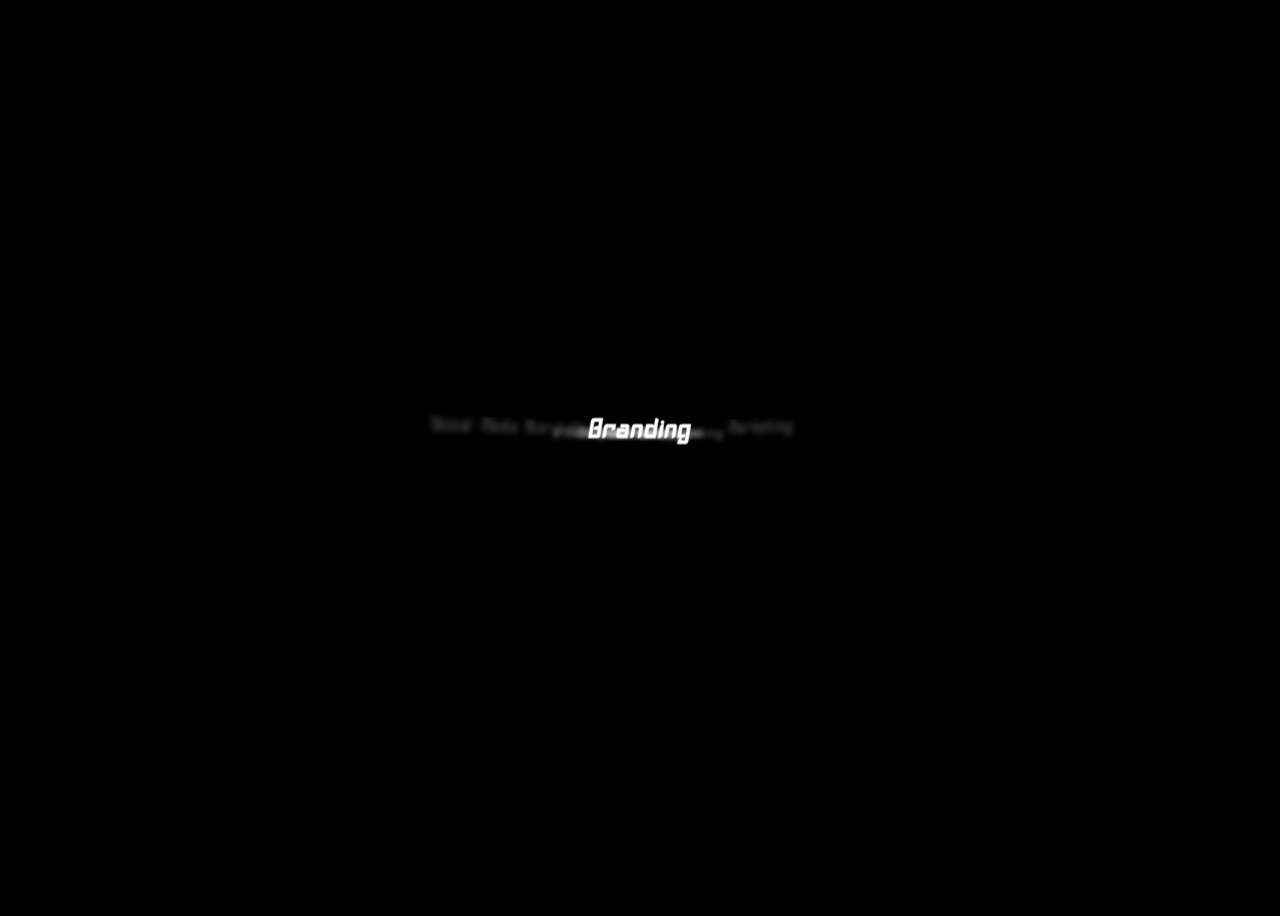
<file: serv.html>
<!DOCTYPE html>
<html lang="en">
<head>
<meta charset="UTF-8">
<meta name="viewport" content="width=device-width, initial-scale=1.0">
<link rel="stylesheet" href="/css/fonts.css">
<title>Side Wheel Text Carousel</title>

<style>
    body {
        display: flex;
        justify-content: center;
        align-items: center;
        height: 100vh;
        background: #000000;
        font-family: Inferno Racers;
        letter-spacing: 0.1rem;
        overflow: hidden;
    }

    .wheel-container {
        position: relative;
        width: 400px;
        height: 80px;
        perspective: 800px; /* IMPORTANT for 3D depth */
    }

    ul {
        list-style: none;
        padding: 0;
        margin: 0;
        position: absolute;
        width: 100%;
        height: 100%;
        transform-style: preserve-3d;
        transition: transform 1s ease-in-out;
    }

    li {
        position: absolute;
        width: 100%;
        text-align: center;
        font-size: 1rem;
        font-weight: 700;
        color: #fff;
        opacity: 0.25;
        transform-origin: center;
        filter: blur(3px);
        transition: all 0.8s ease-in-out;
    }

    li.active {
        opacity: 1;
        filter: blur(0px);
        font-size: 1.5rem;
        transform: translateZ(80px) rotateY(0deg);
    }

    /* Left + Right tilted elements */
    li.left {
        transform: translateX(-120px) rotateY(45deg);
    }
   
    li.right {
        transform: translateX(120px) rotateY(-45deg);
    }

    /* Behind elements */
    li.behind {
        transform: translateZ(-200px) rotateY(0deg);
    }

    

   
    
</style>
</head>

<body>

<div class="wheel-container">
    <ul id="wheel">
        <li>Branding</li>
        <li>Marketing</li>
        <li>Advertising</li>
        <li>Production</li>
        <li>Ad Films</li>
        <li>Film Posters</li>
        <li>Brand Identity</li>
        <li>Cinematic Campaigns</li>
        <li>Video Production & Editing</li>
        <li>Digital Strategy</li>
        <li>Creative Direction</li>
        <li>Social Media Storytelling</li>
    </ul>
</div>


<script>
    const items = document.querySelectorAll("#wheel li");
    let index = 0;

    function updateItems() {
        items.forEach((item, i) => {
            let pos = (i - index + items.length) % items.length;
            item.className = "";

            if (pos === 0) item.classList.add("active");
            else if (pos === 1) item.classList.add("right");
            else if (pos === items.length - 1) item.classList.add("left");
            else item.classList.add("behind");
        });
    }

    function rotateWheel(direction) {
        index = (index + direction + items.length) % items.length;
        updateItems();
    }

    updateItems();
    setInterval(() => rotateWheel(1), 3000);
</script>

</body>
</html>
</file>
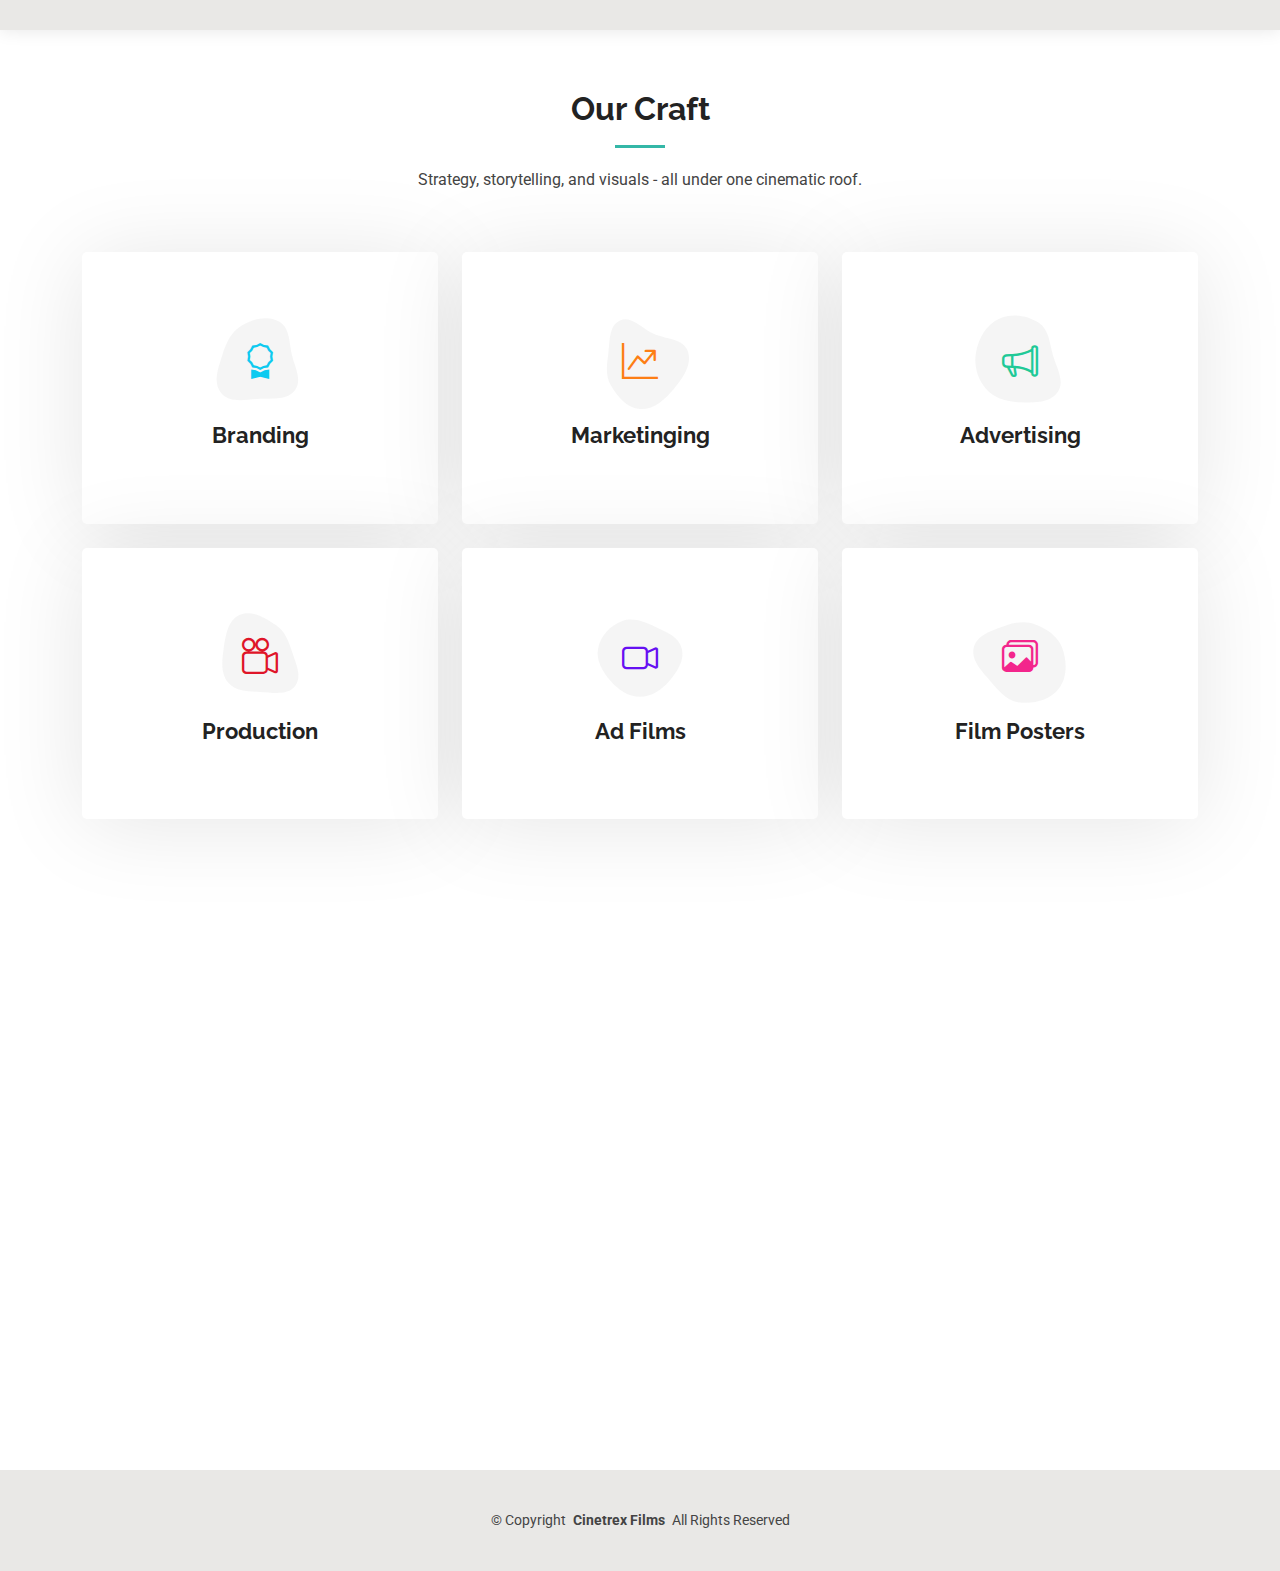
<file: Kelly-1.0.0/services.html>
<!DOCTYPE html>
<html lang="en">

<head>
  <meta charset="utf-8">
  <meta content="width=device-width, initial-scale=1.0" name="viewport">
  <title>Our Craft</title>
  <meta name="description" content="">
  <meta name="keywords" content="">

  <!-- Favicons -->
  <link href="/images/icon.png" rel="icon">
  <link href="/images/icon.png" rel="apple-touch-icon">

  <!-- Fonts -->
  <link href="https://fonts.googleapis.com" rel="preconnect">
  <link href="https://fonts.gstatic.com" rel="preconnect" crossorigin>
  <link href="https://fonts.googleapis.com/css2?family=Roboto:ital,wght@0,100;0,300;0,400;0,500;0,700;0,900;1,100;1,300;1,400;1,500;1,700;1,900&family=Poppins:ital,wght@0,100;0,200;0,300;0,400;0,500;0,600;0,700;0,800;0,900;1,100;1,200;1,300;1,400;1,500;1,600;1,700;1,800;1,900&family=Raleway:ital,wght@0,100;0,200;0,300;0,400;0,500;0,600;0,700;0,800;0,900;1,100;1,200;1,300;1,400;1,500;1,600;1,700;1,800;1,900&display=swap" rel="stylesheet">

  <!-- Vendor CSS Files -->
  <link href="assets/vendor/bootstrap/css/bootstrap.min.css" rel="stylesheet">
  <link href="assets/vendor/bootstrap-icons/bootstrap-icons.css" rel="stylesheet">
  <link href="assets/vendor/aos/aos.css" rel="stylesheet">
  <link href="assets/vendor/swiper/swiper-bundle.min.css" rel="stylesheet">
  <link href="assets/vendor/glightbox/css/glightbox.min.css" rel="stylesheet">

  <!-- Main CSS File -->
  <link href="assets/css/main.css" rel="stylesheet">

  <!-- =======================================================
  * Template Name: Kelly
  * Template URL: https://bootstrapmade.com/kelly-free-bootstrap-cv-resume-html-template/
  * Updated: Aug 07 2024 with Bootstrap v5.3.3
  * Author: BootstrapMade.com
  * License: https://bootstrapmade.com/license/
  ======================================================== -->
</head>

<body class="services-page">

  <header id="header" class="header d-flex align-items-center light-background sticky-top">
    <div class="container-fluid position-relative d-flex align-items-center justify-content-between">

      

      
          
        <i class="mobile-nav-toggle d-xl-none "></i>
      

     

    </div>
  </header>

  <main class="main">

    <!-- Services Section -->
    <section id="services" class="services section">

      <!-- Section Title -->
      <div class="container section-title" data-aos="fade-up">
        <h2>Our Craft</h2>
        <p>Strategy, storytelling, and visuals - all under one cinematic roof.</p>
      </div><!-- End Section Title -->

      <div class="container">

        <div class="row gy-4">

          <div class="col-lg-4 col-md-6" data-aos="fade-up" data-aos-delay="100">
            <div class="service-item item-cyan position-relative">
              <div class="icon">
                <svg width="100" height="100" viewBox="0 0 600 600" xmlns="http://www.w3.org/2000/svg">
                  <path stroke="none" stroke-width="0" fill="#f5f5f5" d="M300,521.0016835830174C376.1290562159157,517.8887921683347,466.0731472004068,529.7835943286574,510.70327084640275,468.03025145048787C554.3714126377745,407.6079735673963,508.03601936045806,328.9844924480964,491.2728898941984,256.3432110539036C474.5976632858925,184.082847569629,479.9380746630129,96.60480741107993,416.23090153303,58.64404602377083C348.86323505073057,18.502131276798302,261.93793281208167,40.57373210992963,193.5410806939664,78.93577620505333C130.42746243093433,114.334589627462,98.30271207620316,179.96522072025542,76.75703585869454,249.04625023123273C51.97151888228291,328.5150500222984,13.704378332031375,421.85034740162234,66.52175969318436,486.19268352777647C119.04800174914682,550.1803526380478,217.28368757567262,524.383925680826,300,521.0016835830174"></path>
                </svg>
                <i class="bi bi-award"></i>
              </div>
              <a href="#" class="stretched-link">
                <h3>Branding</h3>
              </a>
                       </div>
          </div><!-- End Service Item -->

          <div class="col-lg-4 col-md-6" data-aos="fade-up" data-aos-delay="200">
            <div class="service-item item-orange position-relative">
              <div class="icon">
                <svg width="100" height="100" viewBox="0 0 600 600" xmlns="http://www.w3.org/2000/svg">
                  <path stroke="none" stroke-width="0" fill="#f5f5f5" d="M300,582.0697525312426C382.5290701553225,586.8405444964366,449.9789794690241,525.3245884688669,502.5850820975895,461.55621195738473C556.606425686781,396.0723002908107,615.8543463187945,314.28637112970534,586.6730223649479,234.56875336149918C558.9533121215079,158.8439757836574,454.9685369536778,164.00468322053177,381.49747125262974,130.76875717737553C312.15926192815925,99.40240125094834,248.97055460311594,18.661163978235184,179.8680185752513,50.54337015887873C110.5421016452524,82.52863877960104,119.82277516462835,180.83849132639028,109.12597500060166,256.43424936330496C100.08760227029461,320.3096726198365,92.17705696193138,384.0621239912766,124.79988738764834,439.7174275375508C164.83382741302287,508.01625554203684,220.96474134820875,577.5009287672846,300,582.0697525312426"></path>
                </svg>
                <i class="bi bi-graph-up-arrow"></i>
              </div>
              <a href="#" class="stretched-link">
                <h3>Marketinging</h3>
              </a>
                 </div>
          </div><!-- End Service Item -->

          <div class="col-lg-4 col-md-6" data-aos="fade-up" data-aos-delay="300">
            <div class="service-item item-teal position-relative">
              <div class="icon">
                <svg width="100" height="100" viewBox="0 0 600 600" xmlns="http://www.w3.org/2000/svg">
                  <path stroke="none" stroke-width="0" fill="#f5f5f5" d="M300,541.5067337569781C382.14930387511276,545.0595476570109,479.8736841581634,548.3450877840088,526.4010558755058,480.5488172755941C571.5218469581645,414.80211281144784,517.5187510058486,332.0715597781072,496.52539010469104,255.14436215662573C477.37192572678356,184.95920475031193,473.57363656557914,105.61284051026155,413.0603344069578,65.22779650032875C343.27470386102294,18.654635553484475,251.2091493199835,5.337323636656869,175.0934190732945,40.62881213300186C97.87086631185822,76.43348514350839,51.98124368387456,156.15599469081315,36.44837278890362,239.84606092416172C21.716077023791087,319.22268207091537,43.775223500013084,401.1760424656574,96.891909868211,461.97329694683043C147.22146801428983,519.5804099606455,223.5754009179313,538.201503339737,300,541.5067337569781"></path>
                </svg>
                <i class="bi bi-megaphone"></i>
              </div>
              <a href="#" class="stretched-link">
                <h3>Advertising</h3>
              </a>
                </div>
          </div><!-- End Service Item -->

          <div class="col-lg-4 col-md-6" data-aos="fade-up" data-aos-delay="400">
            <div class="service-item item-red position-relative">
              <div class="icon">
                <svg width="100" height="100" viewBox="0 0 600 600" xmlns="http://www.w3.org/2000/svg">
                  <path stroke="none" stroke-width="0" fill="#f5f5f5" d="M300,503.46388370962813C374.79870501325706,506.71871716319447,464.8034551963731,527.1746412648533,510.4981551193396,467.86667711651364C555.9287308511215,408.9015244558933,512.6030010748507,327.5744911775523,490.211057578863,256.5855673507754C471.097692560561,195.9906835881958,447.69079081568157,138.11976852964426,395.19560036434837,102.3242989838813C329.3053358748298,57.3949838291264,248.02791733380457,8.279543830951368,175.87071277845988,42.242879143198664C103.41431057327972,76.34704239035025,93.79494320519305,170.9812938413882,81.28167332365135,250.07896920659033C70.17666984294237,320.27484674793965,64.84698225790005,396.69656628748305,111.28512138212992,450.4950937839243C156.20124167950087,502.5303643271138,231.32542653798444,500.4755392045468,300,503.46388370962813"></path>
                </svg>
                <i class="bi bi-camera-reels"></i>
              </div>
              <a href="#" class="stretched-link">
                <h3>Production</h3>
              </a>
              <a href="#" class="stretched-link"></a>
            </div>
          </div><!-- End Service Item -->

          <div class="col-lg-4 col-md-6" data-aos="fade-up" data-aos-delay="500">
            <div class="service-item item-indigo position-relative">
              <div class="icon">
                <svg width="100" height="100" viewBox="0 0 600 600" xmlns="http://www.w3.org/2000/svg">
                  <path stroke="none" stroke-width="0" fill="#f5f5f5" d="M300,532.3542879108572C369.38199826031484,532.3153073249985,429.10787420159085,491.63046689027357,474.5244479745417,439.17860296908856C522.8885846962883,383.3225815378663,569.1668002868075,314.3205725914397,550.7432151929288,242.7694973846089C532.6665558377875,172.5657663291529,456.2379748765914,142.6223662098291,390.3689995646985,112.34683881706744C326.66090330228417,83.06452184765237,258.84405631176094,53.51806209861945,193.32584062364296,78.48882559362697C121.61183558270385,105.82097193414197,62.805066853699245,167.19869350419734,48.57481801355237,242.6138429142374C34.843463184063346,315.3850353017275,76.69343916112496,383.4422959591041,125.22947124332185,439.3748458443577C170.7312796277747,491.8107796887764,230.57421082200815,532.3932930995766,300,532.3542879108572"></path>
                </svg>
                <i class="bi bi-camera-video icon"></i>
              </div>
              <a href="#" class="stretched-link">
                <h3>Ad Films</h3>
              </a>
               <a href="#" class="stretched-link"></a>
            </div>
          </div><!-- End Service Item -->

          <div class="col-lg-4 col-md-6" data-aos="fade-up" data-aos-delay="600">
            <div class="service-item item-pink position-relative">
              <div class="icon">
                <svg width="100" height="100" viewBox="0 0 600 600" xmlns="http://www.w3.org/2000/svg">
                  <path stroke="none" stroke-width="0" fill="#f5f5f5" d="M300,566.797414625762C385.7384707136149,576.1784315230908,478.7894351017131,552.8928747891023,531.9192734346935,484.94944893311C584.6109503024035,417.5663521118492,582.489472248146,322.67544863468447,553.9536738515405,242.03673114598146C529.1557734026468,171.96086150256528,465.24506316201064,127.66468636344209,395.9583748389544,100.7403814666027C334.2173773831606,76.7482773500951,269.4350130405921,84.62216499799875,207.1952322260088,107.2889140133804C132.92018162631612,134.33871894543012,41.79353780512637,160.00259165414826,22.644507872594943,236.69541883565114C3.319112789854554,314.0945973066697,72.72355303640163,379.243833228382,124.04198916343866,440.3218312028393C172.9286146004772,498.5055451809895,224.45579914871206,558.5317968840102,300,566.797414625762"></path>
                </svg>
                <i class="bi bi-images"></i>
              </div>
              <a href="#" class="stretched-link">
                <h3>Film Posters</h3>
              </a>
              <a href="#" class="stretched-link"></a>
            </div>
          </div><!-- End Service Item -->

           <div class="col-lg-4 col-md-6" data-aos="fade-up" data-aos-delay="100">
            <div class="service-item item-cyan position-relative">
              <div class="icon">
                <svg width="100" height="100" viewBox="0 0 600 600" xmlns="http://www.w3.org/2000/svg">
                  <path stroke="none" stroke-width="0" fill="#f5f5f5" d="M300,521.0016835830174C376.1290562159157,517.8887921683347,466.0731472004068,529.7835943286574,510.70327084640275,468.03025145048787C554.3714126377745,407.6079735673963,508.03601936045806,328.9844924480964,491.2728898941984,256.3432110539036C474.5976632858925,184.082847569629,479.9380746630129,96.60480741107993,416.23090153303,58.64404602377083C348.86323505073057,18.502131276798302,261.93793281208167,40.57373210992963,193.5410806939664,78.93577620505333C130.42746243093433,114.334589627462,98.30271207620316,179.96522072025542,76.75703585869454,249.04625023123273C51.97151888228291,328.5150500222984,13.704378332031375,421.85034740162234,66.52175969318436,486.19268352777647C119.04800174914682,550.1803526380478,217.28368757567262,524.383925680826,300,521.0016835830174"></path>
                </svg>
                <i class="bi bi-bullseye"></i>
              </div>
              <a href="#" class="stretched-link">
                <h3>Brand Identity</h3>
              </a>
                       </div>
          </div><!-- End Service Item -->

          <div class="col-lg-4 col-md-6" data-aos="fade-up" data-aos-delay="200">
            <div class="service-item item-orange position-relative">
              <div class="icon">
                <svg width="100" height="100" viewBox="0 0 600 600" xmlns="http://www.w3.org/2000/svg">
                  <path stroke="none" stroke-width="0" fill="#f5f5f5" d="M300,582.0697525312426C382.5290701553225,586.8405444964366,449.9789794690241,525.3245884688669,502.5850820975895,461.55621195738473C556.606425686781,396.0723002908107,615.8543463187945,314.28637112970534,586.6730223649479,234.56875336149918C558.9533121215079,158.8439757836574,454.9685369536778,164.00468322053177,381.49747125262974,130.76875717737553C312.15926192815925,99.40240125094834,248.97055460311594,18.661163978235184,179.8680185752513,50.54337015887873C110.5421016452524,82.52863877960104,119.82277516462835,180.83849132639028,109.12597500060166,256.43424936330496C100.08760227029461,320.3096726198365,92.17705696193138,384.0621239912766,124.79988738764834,439.7174275375508C164.83382741302287,508.01625554203684,220.96474134820875,577.5009287672846,300,582.0697525312426"></path>
                </svg>
                <i class="bi bi-rocket-takeoff"></i>
              </div>
              <a href="#" class="stretched-link">
                <h3>Cinematic Campaigns</h3>
              </a>
                 </div>
          </div><!-- End Service Item -->

          <div class="col-lg-4 col-md-6" data-aos="fade-up" data-aos-delay="300">
            <div class="service-item item-teal position-relative">
              <div class="icon">
                <svg width="100" height="100" viewBox="0 0 600 600" xmlns="http://www.w3.org/2000/svg">
                  <path stroke="none" stroke-width="0" fill="#f5f5f5" d="M300,541.5067337569781C382.14930387511276,545.0595476570109,479.8736841581634,548.3450877840088,526.4010558755058,480.5488172755941C571.5218469581645,414.80211281144784,517.5187510058486,332.0715597781072,496.52539010469104,255.14436215662573C477.37192572678356,184.95920475031193,473.57363656557914,105.61284051026155,413.0603344069578,65.22779650032875C343.27470386102294,18.654635553484475,251.2091493199835,5.337323636656869,175.0934190732945,40.62881213300186C97.87086631185822,76.43348514350839,51.98124368387456,156.15599469081315,36.44837278890362,239.84606092416172C21.716077023791087,319.22268207091537,43.775223500013084,401.1760424656574,96.891909868211,461.97329694683043C147.22146801428983,519.5804099606455,223.5754009179313,538.201503339737,300,541.5067337569781"></path>
                </svg>
                <i class="bi bi-scissors"></i>
              </div>
              <a href="#" class="stretched-link">
                <h3>Video Production & Editing</h3>
              </a>
                </div>
          </div><!-- End Service Item -->

          <div class="col-lg-4 col-md-6" data-aos="fade-up" data-aos-delay="400">
            <div class="service-item item-red position-relative">
              <div class="icon">
                <svg width="100" height="100" viewBox="0 0 600 600" xmlns="http://www.w3.org/2000/svg">
                  <path stroke="none" stroke-width="0" fill="#f5f5f5" d="M300,503.46388370962813C374.79870501325706,506.71871716319447,464.8034551963731,527.1746412648533,510.4981551193396,467.86667711651364C555.9287308511215,408.9015244558933,512.6030010748507,327.5744911775523,490.211057578863,256.5855673507754C471.097692560561,195.9906835881958,447.69079081568157,138.11976852964426,395.19560036434837,102.3242989838813C329.3053358748298,57.3949838291264,248.02791733380457,8.279543830951368,175.87071277845988,42.242879143198664C103.41431057327972,76.34704239035025,93.79494320519305,170.9812938413882,81.28167332365135,250.07896920659033C70.17666984294237,320.27484674793965,64.84698225790005,396.69656628748305,111.28512138212992,450.4950937839243C156.20124167950087,502.5303643271138,231.32542653798444,500.4755392045468,300,503.46388370962813"></path>
                </svg>
                <i class="bi bi-lightbulb"></i>
              </div>
              <a href="#" class="stretched-link">
                <h3>Digital Strategy</h3>
              </a>
              <a href="#" class="stretched-link"></a>
            </div>
          </div><!-- End Service Item -->

          <div class="col-lg-4 col-md-6" data-aos="fade-up" data-aos-delay="500">
            <div class="service-item item-indigo position-relative">
              <div class="icon">
                <svg width="100" height="100" viewBox="0 0 600 600" xmlns="http://www.w3.org/2000/svg">
                  <path stroke="none" stroke-width="0" fill="#f5f5f5" d="M300,532.3542879108572C369.38199826031484,532.3153073249985,429.10787420159085,491.63046689027357,474.5244479745417,439.17860296908856C522.8885846962883,383.3225815378663,569.1668002868075,314.3205725914397,550.7432151929288,242.7694973846089C532.6665558377875,172.5657663291529,456.2379748765914,142.6223662098291,390.3689995646985,112.34683881706744C326.66090330228417,83.06452184765237,258.84405631176094,53.51806209861945,193.32584062364296,78.48882559362697C121.61183558270385,105.82097193414197,62.805066853699245,167.19869350419734,48.57481801355237,242.6138429142374C34.843463184063346,315.3850353017275,76.69343916112496,383.4422959591041,125.22947124332185,439.3748458443577C170.7312796277747,491.8107796887764,230.57421082200815,532.3932930995766,300,532.3542879108572"></path>
                </svg>
                <i class="bi bi-brush"></i>
              </div>
              <a href="#" class="stretched-link">
                <h3>Creative Direction</h3>
              </a>
               <a href="#" class="stretched-link"></a>
            </div>
          </div><!-- End Service Item -->

          <div class="col-lg-4 col-md-6" data-aos="fade-up" data-aos-delay="600">
            <div class="service-item item-pink position-relative">
              <div class="icon">
                <svg width="100" height="100" viewBox="0 0 600 600" xmlns="http://www.w3.org/2000/svg">
                  <path stroke="none" stroke-width="0" fill="#f5f5f5" d="M300,566.797414625762C385.7384707136149,576.1784315230908,478.7894351017131,552.8928747891023,531.9192734346935,484.94944893311C584.6109503024035,417.5663521118492,582.489472248146,322.67544863468447,553.9536738515405,242.03673114598146C529.1557734026468,171.96086150256528,465.24506316201064,127.66468636344209,395.9583748389544,100.7403814666027C334.2173773831606,76.7482773500951,269.4350130405921,84.62216499799875,207.1952322260088,107.2889140133804C132.92018162631612,134.33871894543012,41.79353780512637,160.00259165414826,22.644507872594943,236.69541883565114C3.319112789854554,314.0945973066697,72.72355303640163,379.243833228382,124.04198916343866,440.3218312028393C172.9286146004772,498.5055451809895,224.45579914871206,558.5317968840102,300,566.797414625762"></path>
                </svg>
                <i class="bi bi-chat-left-dots"></i>
              </div>
              <a href="#" class="stretched-link">
                <h3>Social Media Storytelling </h3>
              </a>
              <a href="#" class="stretched-link"></a>
            </div>
          </div><!-- End Service Item -->


        </div>

      </div>

    </section><!-- /Services Section -->

  </main>

  <footer id="footer" class="footer light-background">

    <div class="container">
      <div class="copyright text-center ">
        <p>© <span>Copyright</span> <strong class="px-1 sitename">Cinetrex Films</strong> <span>All Rights Reserved<br></span></p>
      </div>
     
      
    </div>

  </footer>

  <!-- Scroll Top -->
  <a href="#" id="scroll-top" class="scroll-top d-flex align-items-center justify-content-center"><i class="bi bi-arrow-up-short"></i></a>

  <!-- Preloader -->
  <div id="preloader"></div>

  <!-- Vendor JS Files -->
  <script src="assets/vendor/bootstrap/js/bootstrap.bundle.min.js"></script>
  <script src="assets/vendor/php-email-form/validate.js"></script>
  <script src="assets/vendor/aos/aos.js"></script>
  <script src="assets/vendor/waypoints/noframework.waypoints.js"></script>
  <script src="assets/vendor/purecounter/purecounter_vanilla.js"></script>
  <script src="assets/vendor/swiper/swiper-bundle.min.js"></script>
  <script src="assets/vendor/glightbox/js/glightbox.min.js"></script>
  <script src="assets/vendor/imagesloaded/imagesloaded.pkgd.min.js"></script>
  <script src="assets/vendor/isotope-layout/isotope.pkgd.min.js"></script>

  <!-- Main JS File -->
  <script src="assets/js/main.js"></script>

</body>

</html>
</file>
<file: css/fonts.css>
/* ===================================================================
 * fonts.scss
 *
 * ------------------------------------------------------------------- */


/*
 * lora
================================================================================ */
  @font-face {
    font-family: 'Inferno Racers';
    font-style: normal;
    font-weight: normal;
    src: local('Inferno Racers'), url('../fonts/InfernoRacers-rvldK.woff') format('woff');
    }


    
     @font-face {
    font-family: 'Stanza';
    font-style: normal;
    font-weight: normal;
    src: local('Stanza'), url('../fonts/Stanza-m2gV5.woff') format('woff');
    }

    	 @font-face {
    font-family: 'Cano Regular';
    font-style: normal;
    font-weight: normal;
    src: local('Cano Regular'), url('../fonts/Cano.woff') format('woff');
    }



@font-face {
    font-family: "lora-regular";
    src: url("../fonts/lora/lora-regular-webfont.woff2") format("woff2"), url("../fonts/lora/lora-regular-webfont.woff") format("woff");
    font-style: normal;
    font-weight: normal;
}

@font-face {
    font-family: "lora-italic";
    src: url("../fonts/lora/lora-italic-webfont.woff2") format("woff2"), url("../fonts/lora/lora-italic-webfont.woff") format("woff");
    font-style: normal;
    font-weight: normal;
}

@font-face {
    font-family: "lora-bold";
    src: url("../fonts/lora/lora-bold-webfont.woff2") format("woff2"), url("../fonts/lora/lora-bold-webfont.woff") format("woff");
    font-style: normal;
    font-weight: normal;
}

@font-face {
    font-family: "lora-bold-italic";
    src: url("../fonts/lora/lora-bolditalic-webfont.woff2") format("woff2"), url("../fonts/lora/lora-bolditalic-webfont.woff") format("woff");
    font-style: normal;
    font-weight: normal;
}


/*
 * montserrat
================================================================================ */
@font-face {
    font-family: "montserrat-black";
    src: url("../fonts/montserrat/montserrat-black-webfont.woff2") format("woff2"), url("../fonts/montserrat/montserrat-black-webfont.woff") format("woff");
    font-style: normal;
    font-weight: normal;
}

@font-face {
    font-family: "montserrat-extrabold";
    src: url("../fonts/montserrat/montserrat-extrabold-webfont.woff2") format("woff2"), url("../fonts/montserrat/montserrat-extrabold-webfont.woff") format("woff");
    font-style: normal;
    font-weight: normal;
}

@font-face {
    font-family: "montserrat-bold";
    src: url("../fonts/montserrat/montserrat-bold-webfont.woff2") format("woff2"), url("../fonts/montserrat/montserrat-bold-webfont.woff") format("woff");
    font-style: normal;
    font-weight: normal;
}

@font-face {
    font-family: "montserrat-semibold";
    src: url("../fonts/montserrat/montserrat-semibold-webfont.woff2") format("woff2"), url("../fonts/montserrat/montserrat-semibold-webfont.woff") format("woff");
    font-style: normal;
    font-weight: normal;
}

@font-face {
    font-family: "montserrat-medium";
    src: url("../fonts/montserrat/montserrat-medium-webfont.woff2") format("woff2"), url("../fonts/montserrat/montserrat-medium-webfont.woff") format("woff");
    font-style: normal;
    font-weight: normal;
}

@font-face {
    font-family: "montserrat-regular";
    src: url("../fonts/montserrat/montserrat-regular-webfont.woff2") format("woff2"), url("../fonts/montserrat/montserrat-regular-webfont.woff") format("woff");
    font-style: normal;
    font-weight: normal;
}

@font-face {
    font-family: "montserrat-light";
    src: url("../fonts/montserrat/montserrat-light-webfont.woff2") format("woff2"), url("../fonts/montserrat/montserrat-light-webfont.woff") format("woff");
    font-style: normal;
    font-weight: normal;
}

@font-face {
    font-family: "montserrat-extralight";
    src: url("../fonts/montserrat/montserrat-extralight-webfont.woff2") format("woff2"), url("../fonts/montserrat/montserrat-extralight-webfont.woff") format("woff");
    font-style: normal;
    font-weight: normal;
}

@font-face {
    font-family: "montserrat-thin";
    src: url("../fonts/montserrat/montserrat-thin-webfont.woff2") format("woff2"), url("../fonts/montserrat/montserrat-thin-webfont.woff") format("woff");
    font-style: normal;
    font-weight: normal;
}


/*# sourceMappingURL=fonts.css.map */
</file>
<file: Kelly-1.0.0/assets/css/main.css>
/**
* Template Name: Kelly
* Template URL: https://bootstrapmade.com/kelly-free-bootstrap-cv-resume-html-template/
* Updated: Aug 07 2024 with Bootstrap v5.3.3
* Author: BootstrapMade.com
* License: https://bootstrapmade.com/license/
*/

/*--------------------------------------------------------------
# Font & Color Variables
# Help: https://bootstrapmade.com/color-system/
--------------------------------------------------------------*/
/* Fonts */
:root {
  --default-font: "Roboto",  system-ui, -apple-system, "Segoe UI", Roboto, "Helvetica Neue", Arial, "Noto Sans", "Liberation Sans", sans-serif, "Apple Color Emoji", "Segoe UI Emoji", "Segoe UI Symbol", "Noto Color Emoji";
  --heading-font: "Raleway",  sans-serif;
  --nav-font: "Poppins",  sans-serif;
}

/* Global Colors - The following color variables are used throughout the website. Updating them here will change the color scheme of the entire website */
:root { 
  --background-color: #ffffff; /* Background color for the entire website, including individual sections */
  --default-color: #444444; /* Default color used for the majority of the text content across the entire website */
  --heading-color: #222222; /* Color for headings, subheadings and title throughout the website */
  --accent-color: #34b7a7; /* Accent color that represents your brand on the website. It's used for buttons, links, and other elements that need to stand out */
  --surface-color: #ffffff; /* The surface color is used as a background of boxed elements within sections, such as cards, icon boxes, or other elements that require a visual separation from the global background. */
  --contrast-color: #ffffff; /* Contrast color for text, ensuring readability against backgrounds of accent, heading, or default colors. */
}

/* Nav Menu Colors - The following color variables are used specifically for the navigation menu. They are separate from the global colors to allow for more customization options */
:root {
  --nav-color: #444444;  /* The default color of the main navmenu links */
  --nav-hover-color: #34b7a7; /* Applied to main navmenu links when they are hovered over or active */
  --nav-mobile-background-color: #ffffff; /* Used as the background color for mobile navigation menu */
  --nav-dropdown-background-color: #ffffff; /* Used as the background color for dropdown items that appear when hovering over primary navigation items */
  --nav-dropdown-color: #444444; /* Used for navigation links of the dropdown items in the navigation menu. */
  --nav-dropdown-hover-color: #34b7a7; /* Similar to --nav-hover-color, this color is applied to dropdown navigation links when they are hovered over. */
}

/* Color Presets - These classes override global colors when applied to any section or element, providing reuse of the sam color scheme. */

.light-background {
  --background-color: #e9e8e6;
  --surface-color: #ffffff;
}

.dark-background {
  --background-color: #060606;
  --default-color: #ffffff;
  --heading-color: #ffffff;
  --surface-color: #252525;
  --contrast-color: #ffffff;
}

/* Smooth scroll */
:root {
  scroll-behavior: smooth;
}

/*--------------------------------------------------------------
# General Styling & Shared Classes
--------------------------------------------------------------*/
body {
  color: var(--default-color);
  background-color: var(--background-color);
  font-family: var(--default-font);
}

a {
  color: var(--accent-color);
  text-decoration: none;
  transition: 0.3s;
}

a:hover {
  color: color-mix(in srgb, var(--accent-color), transparent 25%);
  text-decoration: none;
}

h1,
h2,
h3,
h4,
h5,
h6 {
  color: var(--heading-color);
  font-family: var(--heading-font);
}

/* PHP Email Form Messages
------------------------------*/
.php-email-form .error-message {
  display: none;
  background: #df1529;
  color: #ffffff;
  text-align: left;
  padding: 15px;
  margin-bottom: 24px;
  font-weight: 600;
}

.php-email-form .sent-message {
  display: none;
  color: #ffffff;
  background: #059652;
  text-align: center;
  padding: 15px;
  margin-bottom: 24px;
  font-weight: 600;
}

.php-email-form .loading {
  display: none;
  background: var(--surface-color);
  text-align: center;
  padding: 15px;
  margin-bottom: 24px;
}

.php-email-form .loading:before {
  content: "";
  display: inline-block;
  border-radius: 50%;
  width: 24px;
  height: 24px;
  margin: 0 10px -6px 0;
  border: 3px solid var(--accent-color);
  border-top-color: var(--surface-color);
  animation: php-email-form-loading 1s linear infinite;
}

@keyframes php-email-form-loading {
  0% {
    transform: rotate(0deg);
  }

  100% {
    transform: rotate(360deg);
  }
}

/*--------------------------------------------------------------
# Global Header
--------------------------------------------------------------*/
.header {
  color: var(--default-color);
  background-color: var(--background-color);
  padding: 15px 0;
  transition: all 0.5s;
  z-index: 997;
  box-shadow: 0px 0 18px rgba(0, 0, 0, 0.1);
}

.header .logo {
  line-height: 1;
}

.header .logo img {
  max-height: 36px;
  margin-right: 8px;
}

.header .logo h1 {
  font-size: 32px;
  margin: 0;
  font-weight: 300;
  text-transform: uppercase;
  color: var(--heading-color);
}

.header .header-social-links {
  padding-right: 15px;
}

.header .header-social-links a {
  color: color-mix(in srgb, var(--default-color), transparent 40%);
  padding-left: 6px;
  display: inline-block;
  transition: 0.3s;
  font-size: 16px;
}

.header .header-social-links a:hover {
  color: var(--accent-color);
}

.header .header-social-links a i {
  line-height: 0px;
}

@media (max-width: 1200px) {
  .header .logo {
    order: 1;
  }

  .header .header-social-links {
    order: 2;
  }

  .header .navmenu {
    order: 3;
  }
}

/*--------------------------------------------------------------
# Navigation Menu
--------------------------------------------------------------*/
/* Desktop Navigation */
@media (min-width: 1200px) {
  .navmenu {
    padding: 0;
  }

  .navmenu ul {
    margin: 0;
    padding: 0;
    display: flex;
    list-style: none;
    align-items: center;
  }

  .navmenu li {
    position: relative;
  }

  .navmenu>ul>li {
    white-space: nowrap;
    padding: 15px 14px;
  }

  .navmenu>ul>li:last-child {
    padding-right: 0;
  }

  .navmenu a,
  .navmenu a:focus {
    color: var(--nav-color);
    font-size: 15px;
    padding: 0 2px;
    font-family: var(--nav-font);
    font-weight: 400;
    display: flex;
    align-items: center;
    justify-content: space-between;
    white-space: nowrap;
    transition: 0.3s;
    position: relative;
  }

  .navmenu a i,
  .navmenu a:focus i {
    font-size: 12px;
    line-height: 0;
    margin-left: 5px;
    transition: 0.3s;
  }

  .navmenu>ul>li>a:before {
    content: "";
    position: absolute;
    height: 2px;
    bottom: -6px;
    left: 0;
    background-color: var(--nav-hover-color);
    visibility: hidden;
    width: 0px;
    transition: all 0.3s ease-in-out 0s;
  }

  .navmenu a:hover:before,
  .navmenu li:hover>a:before,
  .navmenu .active:before {
    visibility: visible;
    width: 25px;
  }

  .navmenu li:hover>a,
  .navmenu .active,
  .navmenu .active:focus {
    color: var(--nav-hover-color);
  }

  .navmenu .dropdown ul {
    margin: 0;
    padding: 10px 0;
    background: var(--nav-dropdown-background-color);
    display: block;
    position: absolute;
    visibility: hidden;
    left: 14px;
    top: 130%;
    opacity: 0;
    transition: 0.3s;
    border-radius: 4px;
    z-index: 99;
    box-shadow: 0px 0px 30px rgba(0, 0, 0, 0.1);
  }

  .navmenu .dropdown ul li {
    min-width: 200px;
  }

  .navmenu .dropdown ul a {
    padding: 10px 20px;
    font-size: 15px;
    text-transform: none;
    color: var(--nav-dropdown-color);
  }

  .navmenu .dropdown ul a i {
    font-size: 12px;
  }

  .navmenu .dropdown ul a:hover,
  .navmenu .dropdown ul .active:hover,
  .navmenu .dropdown ul li:hover>a {
    color: var(--nav-dropdown-hover-color);
  }

  .navmenu .dropdown:hover>ul {
    opacity: 1;
    top: 100%;
    visibility: visible;
  }

  .navmenu .dropdown .dropdown ul {
    top: 0;
    left: -90%;
    visibility: hidden;
  }

  .navmenu .dropdown .dropdown:hover>ul {
    opacity: 1;
    top: 0;
    left: -100%;
    visibility: visible;
  }
}

/* Mobile Navigation */
@media (max-width: 1199px) {
  .mobile-nav-toggle {
    color: var(--nav-color);
    font-size: 28px;
    line-height: 0;
    margin-right: 10px;
    cursor: pointer;
    transition: color 0.3s;
  }

  .navmenu {
    padding: 0;
    z-index: 9997;
  }

  .navmenu ul {
    display: none;
    list-style: none;
    position: absolute;
    inset: 60px 20px 20px 20px;
    padding: 10px 0;
    margin: 0;
    border-radius: 6px;
    background-color: var(--nav-mobile-background-color);
    border: 1px solid color-mix(in srgb, var(--default-color), transparent 90%);
    box-shadow: none;
    overflow-y: auto;
    transition: 0.3s;
    z-index: 9998;
  }

  .navmenu a,
  .navmenu a:focus {
    color: var(--nav-dropdown-color);
    padding: 10px 20px;
    font-family: var(--nav-font);
    font-size: 17px;
    font-weight: 500;
    display: flex;
    align-items: center;
    justify-content: space-between;
    white-space: nowrap;
    transition: 0.3s;
  }

  .navmenu a i,
  .navmenu a:focus i {
    font-size: 12px;
    line-height: 0;
    margin-left: 5px;
    width: 30px;
    height: 30px;
    display: flex;
    align-items: center;
    justify-content: center;
    border-radius: 50%;
    transition: 0.3s;
    background-color: color-mix(in srgb, var(--accent-color), transparent 90%);
  }

  .navmenu a i:hover,
  .navmenu a:focus i:hover {
    background-color: var(--accent-color);
    color: var(--contrast-color);
  }

  .navmenu a:hover,
  .navmenu .active,
  .navmenu .active:focus {
    color: var(--nav-dropdown-hover-color);
  }

  .navmenu .active i,
  .navmenu .active:focus i {
    background-color: var(--accent-color);
    color: var(--contrast-color);
    transform: rotate(180deg);
  }

  .navmenu .dropdown ul {
    position: static;
    display: none;
    z-index: 99;
    padding: 10px 0;
    margin: 10px 20px;
    background-color: var(--nav-dropdown-background-color);
    transition: all 0.5s ease-in-out;
  }

  .navmenu .dropdown ul ul {
    background-color: rgba(33, 37, 41, 0.1);
  }

  .navmenu .dropdown>.dropdown-active {
    display: block;
    background-color: rgba(33, 37, 41, 0.03);
  }

  .mobile-nav-active {
    overflow: hidden;
  }

  .mobile-nav-active .mobile-nav-toggle {
    color: #fff;
    position: absolute;
    font-size: 32px;
    top: 15px;
    right: 15px;
    margin-right: 0;
    z-index: 9999;
  }

  .mobile-nav-active .navmenu {
    position: fixed;
    overflow: hidden;
    inset: 0;
    background: rgba(33, 37, 41, 0.8);
    transition: 0.3s;
  }

  .mobile-nav-active .navmenu>ul {
    display: block;
  }
}

/*--------------------------------------------------------------
# Global Footer
--------------------------------------------------------------*/
.footer {
  color: var(--default-color);
  background-color: var(--background-color);
  font-size: 14px;
  padding: 40px 0;
  position: relative;
}

.footer .copyright p {
  margin-bottom: 0;
}

.footer .social-links {
  margin-top: 20px;
}

.footer .social-links a {
  display: flex;
  align-items: center;
  justify-content: center;
  width: 40px;
  height: 40px;
  border-radius: 50%;
  border: 1px solid color-mix(in srgb, var(--default-color), transparent 50%);
  font-size: 16px;
  color: color-mix(in srgb, var(--default-color), transparent 50%);
  margin: 0 5px;
  transition: 0.3s;
}

.footer .social-links a:hover {
  color: var(--accent-color);
  border-color: var(--accent-color);
}

.footer .credits {
  margin-top: 10px;
  font-size: 13px;
  text-align: center;
}

/*--------------------------------------------------------------
# Preloader
--------------------------------------------------------------*/
#preloader {
  position: fixed;
  inset: 0;
  z-index: 9999;
  overflow: hidden;
  background-color: var(--background-color);
  transition: all 0.6s ease-out;
  width: 100%;
  height: 100vh;
}

#preloader:before,
#preloader:after {
  content: "";
  position: absolute;
  border: 4px solid var(--accent-color);
  border-radius: 50%;
  animation: animate-preloader 2s cubic-bezier(0, 0.2, 0.8, 1) infinite;
}

#preloader:after {
  animation-delay: -0.5s;
}

@keyframes animate-preloader {
  0% {
    width: 10px;
    height: 10px;
    top: calc(50% - 5px);
    left: calc(50% - 5px);
    opacity: 1;
  }

  100% {
    width: 72px;
    height: 72px;
    top: calc(50% - 36px);
    left: calc(50% - 36px);
    opacity: 0;
  }
}

/*--------------------------------------------------------------
# Scroll Top Button
--------------------------------------------------------------*/
.scroll-top {
  position: fixed;
  visibility: hidden;
  opacity: 0;
  right: 15px;
  bottom: -15px;
  z-index: 99999;
  background-color: var(--accent-color);
  width: 44px;
  height: 44px;
  border-radius: 50px;
  transition: all 0.4s;
}

.scroll-top i {
  font-size: 24px;
  color: var(--contrast-color);
  line-height: 0;
}

.scroll-top:hover {
  background-color: color-mix(in srgb, var(--accent-color), transparent 20%);
  color: var(--contrast-color);
}

.scroll-top.active {
  visibility: visible;
  opacity: 1;
  bottom: 15px;
}

/*--------------------------------------------------------------
# Disable aos animation delay on mobile devices
--------------------------------------------------------------*/
@media screen and (max-width: 768px) {
  [data-aos-delay] {
    transition-delay: 0 !important;
  }
}

/*--------------------------------------------------------------
# Global Page Titles & Breadcrumbs
--------------------------------------------------------------*/
.page-title {
  color: var(--default-color);
  background-color: var(--background-color);
  padding: 25px 0;
  position: relative;
  border-bottom: 1px solid color-mix(in srgb, var(--default-color), transparent 85%);
}

.page-title h1 {
  font-size: 24px;
  font-weight: 400;
}

.page-title .breadcrumbs ol {
  display: flex;
  flex-wrap: wrap;
  list-style: none;
  padding: 0;
  margin: 0;
  font-size: 14px;
  font-weight: 400;
}

.page-title .breadcrumbs ol li+li {
  padding-left: 10px;
}

.page-title .breadcrumbs ol li+li::before {
  content: "/";
  display: inline-block;
  padding-right: 10px;
  color: color-mix(in srgb, var(--default-color), transparent 70%);
}

/*--------------------------------------------------------------
# Global Sections
--------------------------------------------------------------*/
section,
.section {
  color: var(--default-color);
  background-color: var(--background-color);
  padding: 60px 0;
  scroll-margin-top: 100px;
  overflow: clip;
}

@media (max-width: 1199px) {

  section,
  .section {
    scroll-margin-top: 66px;
  }
}

/*--------------------------------------------------------------
# Global Section Titles
--------------------------------------------------------------*/
.section-title {
  text-align: center;
  padding-bottom: 60px;
  position: relative;
}

.section-title h2 {
  font-size: 32px;
  font-weight: 700;
  margin-bottom: 20px;
  padding-bottom: 20px;
  position: relative;
}

.section-title h2:after {
  content: "";
  position: absolute;
  display: block;
  width: 50px;
  height: 3px;
  background: var(--accent-color);
  left: 0;
  right: 0;
  bottom: 0;
  margin: auto;
}

.section-title p {
  margin-bottom: 0;
}

/*--------------------------------------------------------------
# Hero Section
--------------------------------------------------------------*/
.hero {
  width: 100%;
  min-height: calc(100vh - 82px);
  position: relative;
  padding: 80px 0;
  display: flex;
  align-items: center;
  justify-content: center;
}

@media (max-width: 1200px) {
  .hero {
    min-height: calc(100vh - 68px);
  }
}

.hero img {
  position: absolute;
  inset: 0;
  display: block;
  width: 100%;
  height: 100%;
  object-fit: cover;
  z-index: 1;
}

.hero .container {
  position: relative;
  z-index: 3;
}

.hero h2 {
  margin: 0;
  font-size: 48px;
  font-weight: 700;
}

.hero p {
  margin: 10px 0 0 0;
  font-size: 24px;
  color: var(--heading-color);
}

.hero .btn-get-started {
  color: var(--contrast-color);
  background: var(--accent-color);
  font-family: var(--heading-font);
  text-transform: uppercase;
  font-weight: 600;
  font-size: 12px;
  letter-spacing: 1px;
  display: inline-block;
  padding: 12px 40px;
  border-radius: 50px;
  transition: 0.5s;
  margin-top: 30px;
}

.hero .btn-get-started:hover {
  background: color-mix(in srgb, var(--accent-color) 90%, white 20%);
}

@media (max-width: 768px) {
  .hero h2 {
    font-size: 32px;
  }

  .hero p {
    font-size: 18px;
  }
}

/*--------------------------------------------------------------
# About Section
--------------------------------------------------------------*/
.about .content h2 {
  font-weight: 700;
  font-size: 24px;
}

.about .content ul {
  list-style: none;
  padding: 0;
}

.about .content ul li {
  margin-bottom: 20px;
  display: flex;
  align-items: center;
}

.about .content ul strong {
  margin-right: 10px;
}

.about .content ul i {
  font-size: 16px;
  margin-right: 5px;
  color: var(--accent-color);
  line-height: 0;
}

/*--------------------------------------------------------------
# Skills Section
--------------------------------------------------------------*/
.skills .progress {
  height: 60px;
  display: block;
  background: none;
  border-radius: 0;
}

.skills .progress .skill {
  color: var(--heading-color);
  padding: 0;
  margin: 0 0 6px 0;
  text-transform: uppercase;
  display: block;
  font-weight: 600;
  font-family: var(--heading-font);
}

.skills .progress .skill .val {
  float: right;
  font-style: normal;
}

.skills .progress-bar-wrap {
  background: color-mix(in srgb, var(--default-color), transparent 90%);
  height: 10px;
}

.skills .progress-bar {
  width: 1px;
  height: 10px;
  transition: 0.9s;
  background-color: var(--accent-color);
}

/*--------------------------------------------------------------
# Stats Section
--------------------------------------------------------------*/
.stats .stats-item {
  padding: 30px;
  width: 100%;
}

.stats .stats-item span {
  color: var(--heading-color);
  font-size: 48px;
  display: block;
  font-weight: 700;
  margin-bottom: 20px;
  padding-bottom: 20px;
  position: relative;
}

.stats .stats-item span:after {
  content: "";
  position: absolute;
  display: block;
  width: 25px;
  height: 3px;
  background: var(--accent-color);
  left: 0;
  right: 0;
  bottom: 0;
  margin: auto;
}

.stats .stats-item p {
  color: color-mix(in srgb, var(--default-color), transparent 40%);
  padding: 0;
  margin: 0;
  font-family: var(--heading-font);
  font-weight: 500;
}

/*--------------------------------------------------------------
# Testimonials Section
--------------------------------------------------------------*/
.testimonials .section-header {
  margin-bottom: 40px;
}

.testimonials .testimonials-carousel,
.testimonials .testimonials-slider {
  overflow: hidden;
}

.testimonials .testimonial-item {
  text-align: center;
}

.testimonials .testimonial-item .testimonial-img {
  width: 120px;
  border-radius: 50%;
  border: 4px solid var(--background-color);
  margin: 0 auto;
}

.testimonials .testimonial-item h3 {
  font-size: 20px;
  font-weight: bold;
  margin: 10px 0 5px 0;
}

.testimonials .testimonial-item h4 {
  font-size: 14px;
  color: color-mix(in srgb, var(--default-color), transparent 40%);
  margin: 0 0 15px 0;
}

.testimonials .testimonial-item .stars {
  margin-bottom: 15px;
}

.testimonials .testimonial-item .stars i {
  color: #ffc107;
  margin: 0 1px;
}

.testimonials .testimonial-item .quote-icon-left,
.testimonials .testimonial-item .quote-icon-right {
  color: color-mix(in srgb, var(--accent-color), transparent 50%);
  font-size: 26px;
  line-height: 0;
}

.testimonials .testimonial-item .quote-icon-left {
  display: inline-block;
  left: -5px;
  position: relative;
}

.testimonials .testimonial-item .quote-icon-right {
  display: inline-block;
  right: -5px;
  position: relative;
  top: 10px;
  transform: scale(-1, -1);
}

.testimonials .testimonial-item p {
  font-style: italic;
  margin: 0 auto 15px auto;
}

.testimonials .swiper-wrapper {
  height: auto;
}

.testimonials .swiper-pagination {
  margin-top: 20px;
  position: relative;
}

.testimonials .swiper-pagination .swiper-pagination-bullet {
  width: 12px;
  height: 12px;
  opacity: 1;
  background-color: color-mix(in srgb, var(--default-color), transparent 85%);
}

.testimonials .swiper-pagination .swiper-pagination-bullet-active {
  background-color: var(--accent-color);
}

@media (min-width: 992px) {
  .testimonials .testimonial-item p {
    width: 80%;
  }
}

/*--------------------------------------------------------------
# Resume Section
--------------------------------------------------------------*/
.resume .resume-title {
  color: var(--heading-color);
  font-size: 26px;
  font-weight: 700;
  margin-top: 20px;
  margin-bottom: 20px;
}

.resume .resume-item {
  padding: 0 0 20px 20px;
  margin-top: -2px;
  border-left: 2px solid var(--accent-color);
  position: relative;
}

.resume .resume-item h4 {
  line-height: 18px;
  font-size: 18px;
  font-weight: 600;
  text-transform: uppercase;
  color: color-mix(in srgb, var(--default-color), transparent 20%);
  margin-bottom: 10px;
}

.resume .resume-item h5 {
  font-size: 16px;
  padding: 5px 15px;
  display: inline-block;
  font-weight: 600;
  margin-bottom: 10px;
}

.resume .resume-item ul {
  padding-left: 20px;
}

.resume .resume-item ul li {
  padding-bottom: 10px;
}

.resume .resume-item:last-child {
  padding-bottom: 0;
}

.resume .resume-item::before {
  content: "";
  position: absolute;
  width: 16px;
  height: 16px;
  border-radius: 50px;
  left: -9px;
  top: 0;
  background: var(--background-color);
  border: 2px solid var(--accent-color);
}

/*--------------------------------------------------------------
# Services Section
--------------------------------------------------------------*/
.services .service-item {
  background-color: var(--surface-color);
  box-shadow: 0px 5px 90px 0px rgba(0, 0, 0, 0.1);
  height: 100%;
  padding: 60px 30px;
  text-align: center;
  transition: 0.3s;
  border-radius: 5px;
}

.services .service-item .icon {
  margin: 0 auto;
  width: 100px;
  height: 100px;
  display: flex;
  align-items: center;
  justify-content: center;
  transition: ease-in-out 0.3s;
  position: relative;
}

.services .service-item .icon i {
  font-size: 36px;
  transition: 0.5s;
  position: relative;
}

.services .service-item .icon svg {
  position: absolute;
  top: 0;
  left: 0;
}

.services .service-item .icon svg path {
  transition: 0.5s;
  fill: color-mix(in srgb, var(--default-color), transparent 95%);
}

.services .service-item h3 {
  font-weight: 700;
  margin: 10px 0 15px 0;
  font-size: 22px;
}

.services .service-item p {
  line-height: 24px;
  font-size: 14px;
  margin-bottom: 0;
}

.services .service-item:hover {
  box-shadow: 0px 5px 35px 0px rgba(0, 0, 0, 0.1);
}

.services .service-item.item-cyan i {
  color: #0dcaf0;
}

.services .service-item.item-cyan:hover .icon i {
  color: #fff;
}

.services .service-item.item-cyan:hover .icon path {
  fill: #0dcaf0;
}

.services .service-item.item-orange i {
  color: #fd7e14;
}

.services .service-item.item-orange:hover .icon i {
  color: #fff;
}

.services .service-item.item-orange:hover .icon path {
  fill: #fd7e14;
}

.services .service-item.item-teal i {
  color: #20c997;
}

.services .service-item.item-teal:hover .icon i {
  color: #fff;
}

.services .service-item.item-teal:hover .icon path {
  fill: #20c997;
}

.services .service-item.item-red i {
  color: #df1529;
}

.services .service-item.item-red:hover .icon i {
  color: #fff;
}

.services .service-item.item-red:hover .icon path {
  fill: #df1529;
}

.services .service-item.item-indigo i {
  color: #6610f2;
}

.services .service-item.item-indigo:hover .icon i {
  color: #fff;
}

.services .service-item.item-indigo:hover .icon path {
  fill: #6610f2;
}

.services .service-item.item-pink i {
  color: #f3268c;
}

.services .service-item.item-pink:hover .icon i {
  color: #fff;
}

.services .service-item.item-pink:hover .icon path {
  fill: #f3268c;
}

/*--------------------------------------------------------------
# Portfolio Section
--------------------------------------------------------------*/
.portfolio .portfolio-filters {
  padding: 0;
  margin: 0 auto 20px auto;
  list-style: none;
  text-align: center;
}

.portfolio .portfolio-filters li {
  cursor: pointer;
  display: inline-block;
  padding: 8px 20px 10px 20px;
  margin: 0;
  font-size: 15px;
  font-weight: 500;
  line-height: 1;
  margin-bottom: 5px;
  border-radius: 50px;
  transition: all 0.3s ease-in-out;
  font-family: var(--heading-font);
}

.portfolio .portfolio-filters li:hover,
.portfolio .portfolio-filters li.filter-active {
  color: var(--contrast-color);
  background-color: var(--accent-color);
}

.portfolio .portfolio-filters li:first-child {
  margin-left: 0;
}

.portfolio .portfolio-filters li:last-child {
  margin-right: 0;
}

@media (max-width: 575px) {
  .portfolio .portfolio-filters li {
    font-size: 14px;
    margin: 0 0 10px 0;
  }
}

.portfolio .portfolio-item {
  position: relative;
  overflow: hidden;
}

.portfolio .portfolio-item .portfolio-info {
  opacity: 0;
  position: absolute;
  left: 12px;
  right: 12px;
  bottom: -100%;
  z-index: 3;
  transition: all ease-in-out 0.5s;
  background: color-mix(in srgb, var(--surface-color), transparent 10%);
  padding: 15px;
}

.portfolio .portfolio-item .portfolio-info h4 {
  font-size: 18px;
  font-weight: 600;
  padding-right: 50px;
}

.portfolio .portfolio-item .portfolio-info p {
  color: color-mix(in srgb, var(--default-color), transparent 30%);
  font-size: 14px;
  margin-bottom: 0;
  padding-right: 50px;
}

.portfolio .portfolio-item .portfolio-info .preview-link,
.portfolio .portfolio-item .portfolio-info .details-link {
  position: absolute;
  right: 50px;
  font-size: 24px;
  top: calc(50% - 14px);
  color: color-mix(in srgb, var(--default-color), transparent 30%);
  transition: 0.3s;
  line-height: 0;
}

.portfolio .portfolio-item .portfolio-info .preview-link:hover,
.portfolio .portfolio-item .portfolio-info .details-link:hover {
  color: var(--accent-color);
}

.portfolio .portfolio-item .portfolio-info .details-link {
  right: 14px;
  font-size: 28px;
}

.portfolio .portfolio-item:hover .portfolio-info {
  opacity: 1;
  bottom: 0;
}

/*--------------------------------------------------------------
# Portfolio Details Section
--------------------------------------------------------------*/
.portfolio-details .portfolio-details-slider img {
  width: 100%;
}

.portfolio-details .portfolio-details-slider .swiper-pagination {
  margin-top: 20px;
  position: relative;
}

.portfolio-details .portfolio-details-slider .swiper-pagination .swiper-pagination-bullet {
  width: 12px;
  height: 12px;
  background-color: color-mix(in srgb, var(--default-color), transparent 85%);
  opacity: 1;
}

.portfolio-details .portfolio-details-slider .swiper-pagination .swiper-pagination-bullet-active {
  background-color: var(--accent-color);
}

.portfolio-details .portfolio-info {
  background-color: var(--surface-color);
  padding: 30px;
  box-shadow: 0px 0 30px rgba(0, 0, 0, 0.1);
}

.portfolio-details .portfolio-info h3 {
  font-size: 22px;
  font-weight: 700;
  margin-bottom: 20px;
  padding-bottom: 20px;
  border-bottom: 1px solid color-mix(in srgb, var(--default-color), transparent 85%);
}

.portfolio-details .portfolio-info ul {
  list-style: none;
  padding: 0;
  font-size: 15px;
}

.portfolio-details .portfolio-info ul li+li {
  margin-top: 10px;
}

.portfolio-details .portfolio-description {
  padding-top: 30px;
}

.portfolio-details .portfolio-description h2 {
  font-size: 26px;
  font-weight: 700;
  margin-bottom: 20px;
}

.portfolio-details .portfolio-description p {
  padding: 0;
  color: color-mix(in srgb, var(--default-color), transparent 30%);
}

/*--------------------------------------------------------------
# Contact Section
--------------------------------------------------------------*/
.contact .info-wrap {
  background-color: var(--surface-color);
  box-shadow: 0px 0px 20px rgba(0, 0, 0, 0.1);
  padding: 30px;
}

@media (max-width: 575px) {
  .contact .info-wrap {
    padding: 20px;
  }
}

.contact .info-item {
  margin-bottom: 40px;
}

.contact .info-item i {
  font-size: 20px;
  color: var(--accent-color);
  background: color-mix(in srgb, var(--accent-color), transparent 92%);
  width: 44px;
  height: 44px;
  display: flex;
  justify-content: center;
  align-items: center;
  border-radius: 50px;
  transition: all 0.3s ease-in-out;
  margin-right: 15px;
}

.contact .info-item h3 {
  padding: 0;
  font-size: 18px;
  font-weight: 700;
  margin-bottom: 5px;
}

.contact .info-item p {
  padding: 0;
  margin-bottom: 0;
  font-size: 14px;
}

.contact .info-item:hover i {
  background: var(--accent-color);
  color: var(--contrast-color);
}

.contact .php-email-form {
  background-color: var(--surface-color);
  height: 100%;
  padding: 30px;
  box-shadow: 0px 0px 20px rgba(0, 0, 0, 0.1);
}

@media (max-width: 575px) {
  .contact .php-email-form {
    padding: 20px;
  }
}

.contact .php-email-form input[type=text],
.contact .php-email-form input[type=email],
.contact .php-email-form textarea {
  font-size: 14px;
  padding: 10px 15px;
  box-shadow: none;
  border-radius: 0;
  color: var(--default-color);
  background-color: var(--surface-color);
  border-color: color-mix(in srgb, var(--default-color), transparent 80%);
}

.contact .php-email-form input[type=text]:focus,
.contact .php-email-form input[type=email]:focus,
.contact .php-email-form textarea:focus {
  border-color: var(--accent-color);
}

.contact .php-email-form input[type=text]::placeholder,
.contact .php-email-form input[type=email]::placeholder,
.contact .php-email-form textarea::placeholder {
  color: color-mix(in srgb, var(--default-color), transparent 70%);
}

.contact .php-email-form button[type=submit] {
  color: var(--contrast-color);
  background: var(--accent-color);
  border: 0;
  padding: 10px 30px;
  transition: 0.4s;
  border-radius: 50px;
}

.contact .php-email-form button[type=submit]:hover {
  background: color-mix(in srgb, var(--accent-color), transparent 25%);
}

/*--------------------------------------------------------------
# Starter Section Section
--------------------------------------------------------------*/
.starter-section {
  /* Add your styles here */
}
</file>
